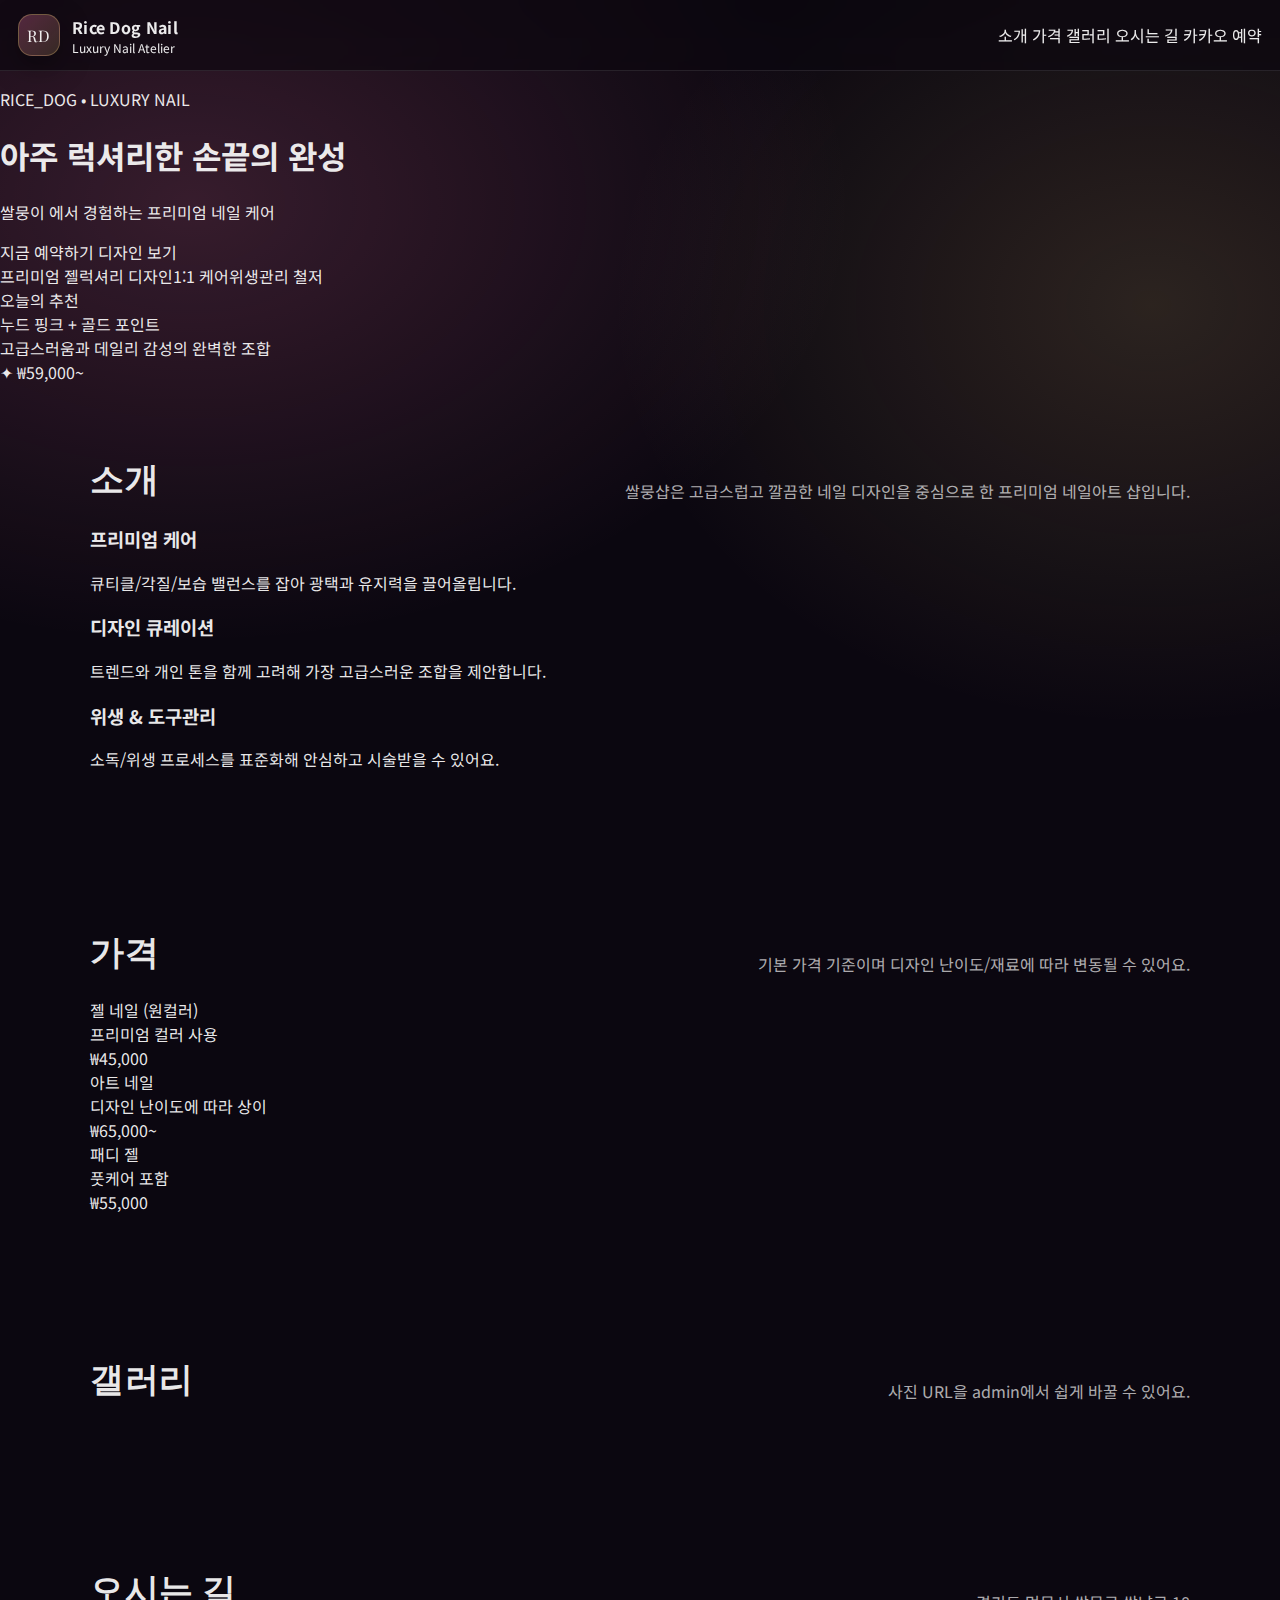
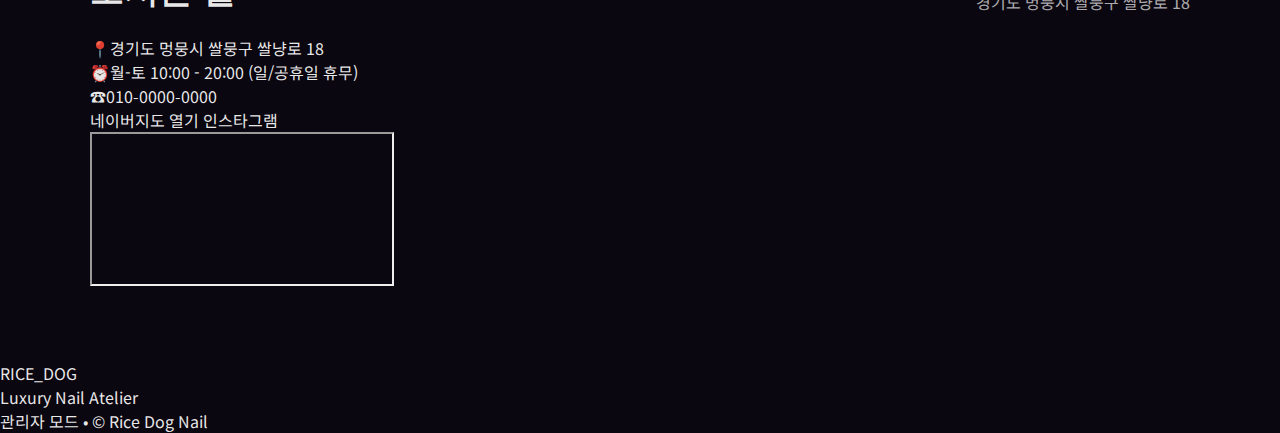
<file: index.html>
<!doctype html>
<html lang="ko">
<head>
  <meta charset="utf-8" />
  <meta name="viewport" content="width=device-width, initial-scale=1" />
  <title>Rice Dog Nail</title>
  <meta name="description" content="럭셔리 네일아트, Rice Dog Nail" />
  <link rel="preconnect" href="https://fonts.googleapis.com">
  <link rel="preconnect" href="https://fonts.gstatic.com" crossorigin>
  <!-- 고급 느낌 폰트 (무료) -->
  <link href="https://fonts.googleapis.com/css2?family=Playfair+Display:wght@500;600;700&family=Noto+Sans+KR:wght@300;400;500;700&display=swap" rel="stylesheet">
  <link rel="stylesheet" href="./styles.css" />
</head>
<body>
  <header class="topbar">
    <div class="brand">
      <div class="logo">RD</div>
      <div class="brandtext">
        <div class="name">Rice Dog Nail</div>
        <div class="tagline" id="tagline">Luxury Nail Atelier</div>
      </div>
    </div>

    <nav class="nav">
      <a href="#about">소개</a>
      <a href="#menu">가격</a>
      <a href="#gallery">갤러리</a>
      <a href="#location">오시는 길</a>
      <a class="cta" id="kakaoLink" href="#" target="_blank" rel="noreferrer">카카오 예약</a>
    </nav>
  </header>

  <main>
    <section class="hero">
      <div class="hero-bg"></div>
      <div class="hero-content">
        <p class="eyebrow">RICE_DOG • LUXURY NAIL</p>
        <h1 id="heroTitle">고급스러움의 기준이 되는 네일</h1>
        <p class="sub" id="heroSubtitle">
          프리미엄 컬러, 섬세한 디테일, 오래가는 광택. 당신의 손끝을 가장 우아하게.
        </p>
        <div class="hero-actions">
          <a class="btn gold" id="heroPrimary" href="#" target="_blank" rel="noreferrer">지금 예약하기</a>
          <a class="btn ghost" href="#gallery">디자인 보기</a>
        </div>
        <div class="chips" id="chips"></div>
      </div>
      <div class="hero-card">
        <div class="card-title">오늘의 추천</div>
        <div class="card-item" id="todayPickTitle">글로시 누드 + 골드 라인</div>
        <div class="card-desc" id="todayPickDesc">데일리부터 격식룩까지, 손끝을 가장 고급스럽게.</div>
        <div class="card-foot">
          <span class="spark">✦</span>
          <span id="todayPickPrice">₩ 59,000~</span>
        </div>
      </div>
    </section>

    <section id="about" class="section">
      <div class="section-head">
        <h2>소개</h2>
        <p id="aboutText">Rice Dog Nail은 “럭셔리 & 클린”을 중심으로 프리미엄 시술을 제공합니다.</p>
      </div>
      <div class="about-grid">
        <div class="about-box">
          <h3>프리미엄 케어</h3>
          <p>큐티클/각질/보습 밸런스를 잡아 광택과 유지력을 끌어올립니다.</p>
        </div>
        <div class="about-box">
          <h3>디자인 큐레이션</h3>
          <p>트렌드와 개인 톤을 함께 고려해 가장 고급스러운 조합을 제안합니다.</p>
        </div>
        <div class="about-box">
          <h3>위생 & 도구관리</h3>
          <p>소독/위생 프로세스를 표준화해 안심하고 시술받을 수 있어요.</p>
        </div>
      </div>
    </section>

    <section id="menu" class="section">
      <div class="section-head">
        <h2>가격</h2>
        <p>기본 가격 기준이며 디자인 난이도/재료에 따라 변동될 수 있어요.</p>
      </div>
      <div class="menu-grid" id="menuGrid"></div>
    </section>

    <section id="gallery" class="section">
      <div class="section-head">
        <h2>갤러리</h2>
        <p id="galleryHint">사진 URL을 admin에서 쉽게 바꿀 수 있어요.</p>
      </div>
      <div class="gallery" id="galleryGrid"></div>
    </section>

    <section id="location" class="section">
      <div class="section-head">
        <h2>오시는 길</h2>
        <p id="addressText">주소를 admin에서 수정 가능</p>
      </div>

      <div class="location-grid">
        <div class="location-box">
          <div class="loc-row"><span>📍</span><span id="addressLine">경기도 ○○시 ○○구 ○○로 ○○</span></div>
          <div class="loc-row"><span>⏰</span><span id="hoursLine">월-토 10:00 - 20:00 (일/공휴일 휴무)</span></div>
          <div class="loc-row"><span>☎</span><span id="phoneLine">010-0000-0000</span></div>
          <div class="loc-actions">
            <a class="btn gold" id="naverMapLink" href="#" target="_blank" rel="noreferrer">네이버지도 열기</a>
            <a class="btn ghost" id="instaLink" href="#" target="_blank" rel="noreferrer">인스타그램</a>
          </div>
        </div>

        <div class="map-box">
          <iframe
            id="mapEmbed"
            title="Map"
            loading="lazy"
            referrerpolicy="no-referrer-when-downgrade"
            src="https://www.google.com/maps?q=Seoul&output=embed">
          </iframe>
        </div>
      </div>
    </section>

    <footer class="footer">
      <div class="footer-inner">
        <div class="f-left">
          <div class="f-brand">RICE_DOG</div>
          <div class="f-sub">Luxury Nail Atelier</div>
        </div>
        <div class="f-right">
          <a href="/admin/" class="admin-link">관리자 모드</a>
          <span class="dot">•</span>
          <span id="copyright">© Rice Dog Nail</span>
        </div>
      </div>
    </footer>
  </main>

  <script src="./script.js"></script>
</body>
</html>
</file>
<file: styles.css>
:root{
  --bg: #0b0710;
  --panel: rgba(255,255,255,0.06);
  --panel2: rgba(255,255,255,0.08);
  --text: rgba(255,255,255,0.92);
  --muted: rgba(255,255,255,0.68);
  --gold: #d9b66f;
  --rose: #ff7bb0;
  --line: rgba(255,255,255,0.10);
  --shadow: 0 20px 70px rgba(0,0,0,0.55);
}

*{box-sizing:border-box}
html,body{margin:0; padding:0; background: radial-gradient(1200px 800px at 15% 10%, rgba(255,123,176,0.18), transparent 55%),
  radial-gradient(900px 700px at 90% 15%, rgba(217,182,111,0.16), transparent 60%),
  var(--bg);
  color: var(--text);
  font-family: "Noto Sans KR", system-ui, -apple-system, Segoe UI, Roboto, sans-serif;
}

a{color:inherit; text-decoration:none}
.section{padding: 70px 20px; max-width: 1140px; margin:0 auto}
.section-head{display:flex; align-items:flex-end; justify-content:space-between; gap:16px; margin-bottom:22px}
.section-head h2{
  font-family: "Playfair Display", serif;
  font-size: 34px; margin:0; letter-spacing:0.5px;
}
.section-head p{margin:0; color:var(--muted); max-width: 620px; line-height:1.5}

.topbar{
  position:sticky; top:0; z-index:50;
  display:flex; align-items:center; justify-content:space-between;
  padding: 14px 18px;
  background: rgba(10,6,14,0.65);
  backdrop-filter: blur(14px);
  border-bottom: 1px solid var(--line);
}

.brand{display:flex; align-items:center; gap:12px}
.logo{
  width:42px; height:42px; border-radius:14px;
  background: linear-gradient(135deg, rgba(255,123,176,0.28), rgba(217,182,111,0.18));
  border:1px solid rgba(217,182,111,0.35);
  display:flex; align-items:center; justify-content:center;
  font-family:"Playfair Display", serif;
  letter-spacing:1px;
  box-shadow: 0 10px 30px rgba(0,0,0,0.35);
}
.brandtext .name{font-weight:700; letter-spacing:0.3px}
.brandtext .tagline{font-size:12px;
</file>
